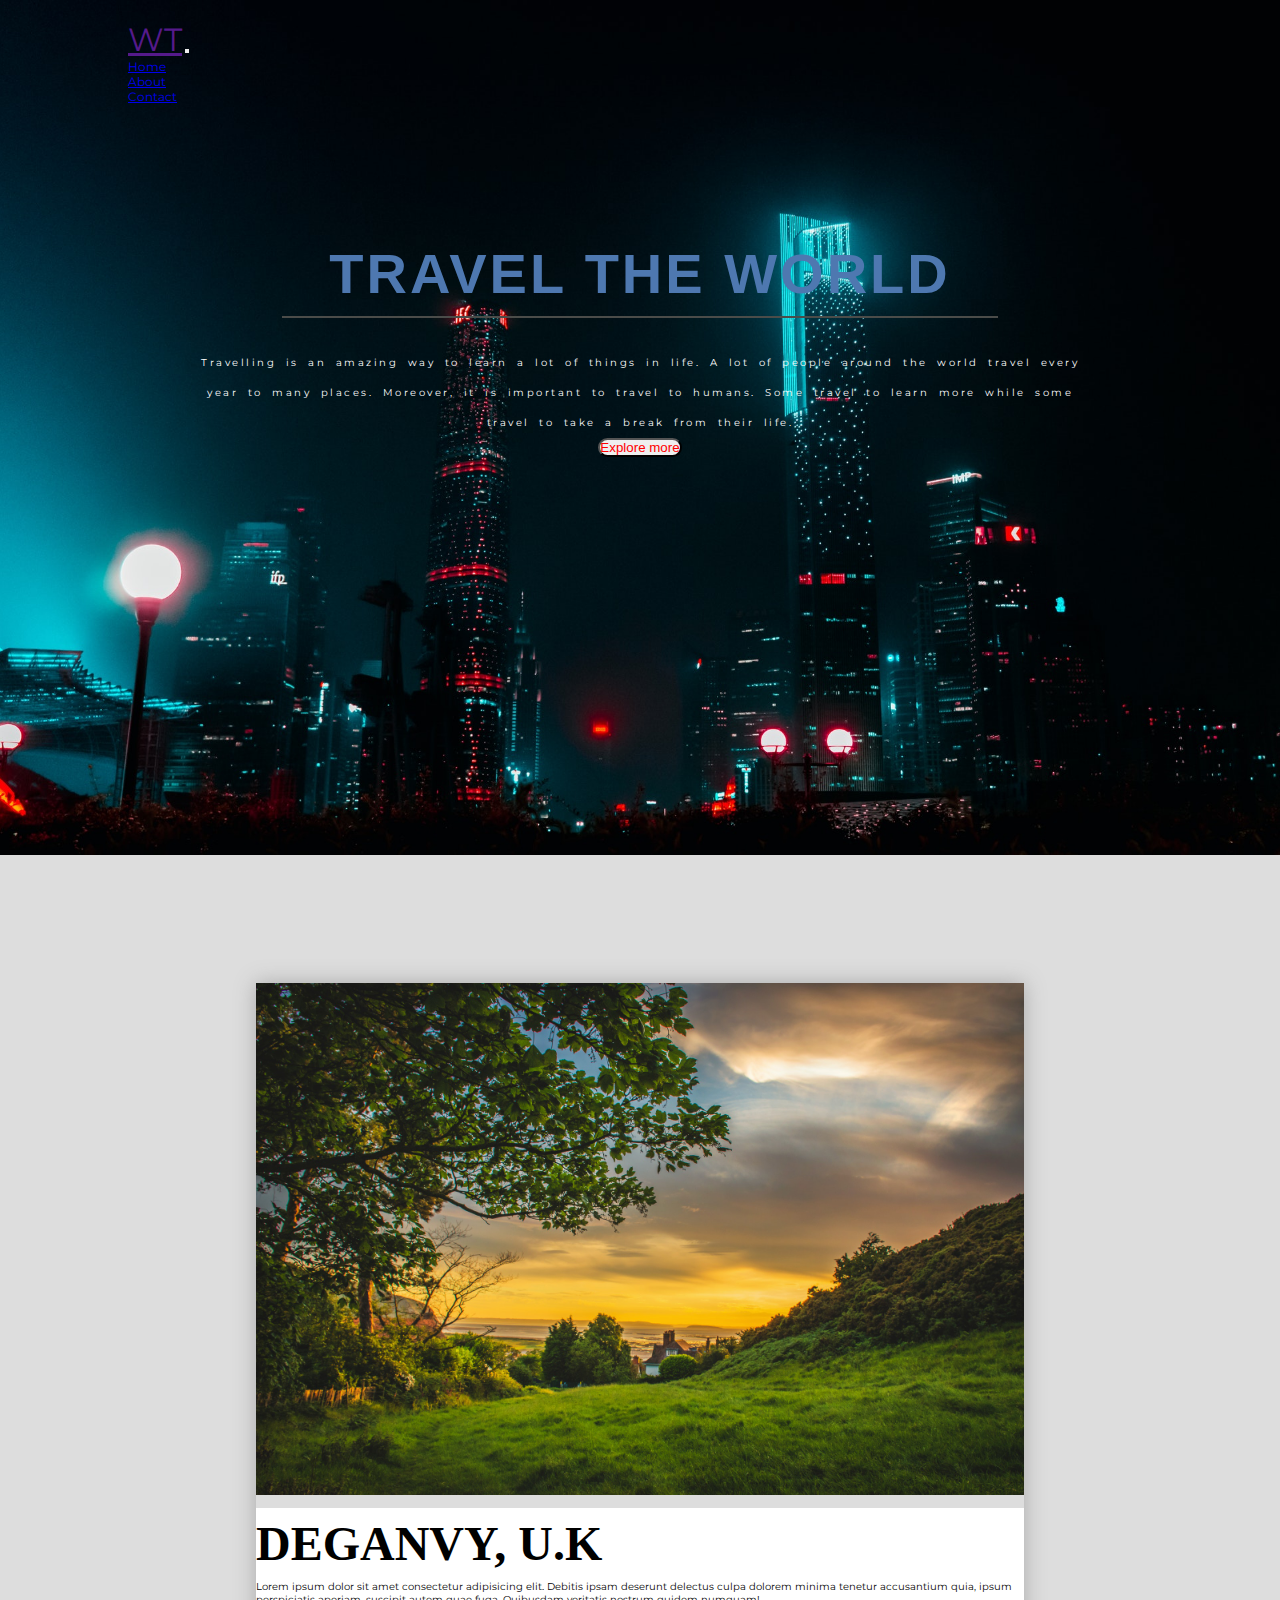
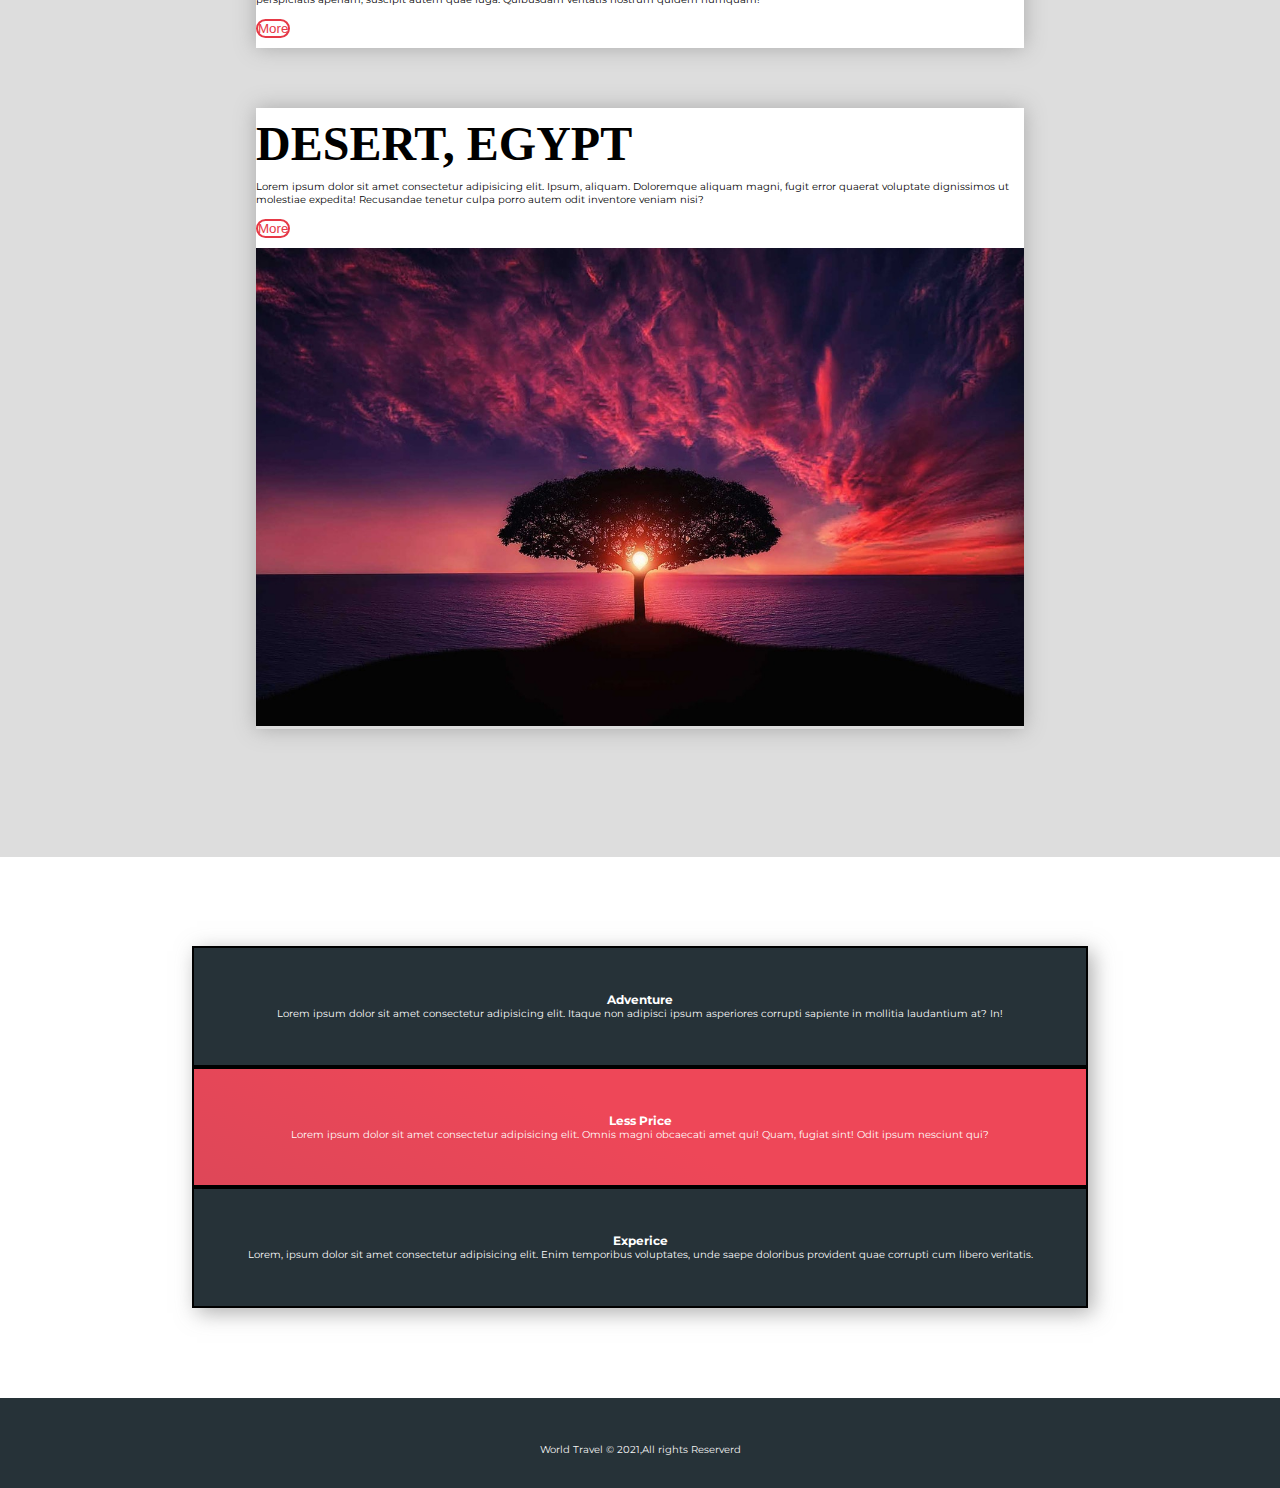
<file: index.html>
<!DOCTYPE html>
<html lang="en">

<head>
    <meta charset="UTF-8">
    <meta http-equiv="X-UA-Compatible" content="IE=edge">
    
    <meta name="viewport" content="width=device-width, initial-scale=1.0">
    <title>Welcome to our Travel website</title>

    <link rel="icon" href="favicon.ico?v=2">

    <!-- fontawesome -->
    <link rel="stylesheet" href="https://cdnjs.cloudflare.com/ajax/libs/font-awesome/6.1.1/css/all.min.css" integrity="sha512-KfkfwYDsLkIlwQp6LFnl8zNdLGxu9YAA1QvwINks4PhcElQSvqcyVLLD9aMhXd13uQjoXtEKNosOWaZqXgel0g==" crossorigin="anonymous" referrerpolicy="no-referrer" />

    <link rel="stylesheet" href="style.css">
    <link href="https://cdn.jsdelivr.net/npm/bootstrap@5.2.0-beta1/dist/css/bootstrap.min.css" rel="stylesheet" integrity="sha384-0evHe/X+R7YkIZDRvuzKMRqM+OrBnVFBL6DOitfPri4tjfHxaWutUpFmBp4vmVor" crossorigin="anonymous">


    <script src="https://cdn.jsdelivr.net/npm/@popperjs/core@2.11.5/dist/umd/popper.min.js" integrity="sha384-Xe+8cL9oJa6tN/veChSP7q+mnSPaj5Bcu9mPX5F5xIGE0DVittaqT5lorf0EI7Vk" crossorigin="anonymous"></script>
<script src="https://cdn.jsdelivr.net/npm/bootstrap@5.2.0-beta1/dist/js/bootstrap.min.js" integrity="sha384-kjU+l4N0Yf4ZOJErLsIcvOU2qSb74wXpOhqTvwVx3OElZRweTnQ6d31fXEoRD1Jy" crossorigin="anonymous"></script>


</head>

<body>
    <header class="header">
        
        <nav class="navbar navbar-expand-lg navbar-dark">
            <a class="navbar-brand" href="">WT</a>
            <button class="navbar-toggler" type="button" data-bs-toggle="collapse" data-bs-target="#navbarTogglerDemo01" aria-controls="navbarTogglerDemo01" aria-expanded="false" aria-label="Toggle navigation">
            <span class="navbar-toggler-icon"></span>
        </button>
            <div class="collapse navbar-collapse" id="navbarTogglerDemo01">
                <ul class="navbar-nav ms-auto">
                    <li class="nav-item dropdown">
                        <a class ="nav-link" styles=" "href="index.html">Home</a>
                    </li>
        
                    <li class="nav-item">
                        <a class ="nav-link"href="about.html">About</a>
                    </li>
        
                    <li class="nav-item">
                        <a class ="nav-link" href="contact.html">Contact</a>
                    </li>
                </ul>
            </div>
        </nav>
        <div class="header_content">
            <h1 class="travel">TRAVEL THE WORLD </h1>
            <p class="para">Travelling is an amazing way to learn a lot of things in life. A lot of people around the world travel every year to many places. Moreover, it is important to travel to humans. Some travel to learn more while some travel to take a break from
                their life.
            </p>
            <a href="#explore-places">
            <button type="button" class="btn btn-lg btn-light Explore_button"> Explore more</button>
        
            </a>
        </div>
    </header>


    <section class="showcase" id="explore-places">
        <div class="row row1">
            <div class="col-lg-6 col-md-6 img-con">
                <img class="image"src="images/showcase-photo3.jpg" alt="">
            </div>
            <div class="col-lg-6 col-md-6 text-">
                <div class="lg-heading">
                    <h2>DEGANVY, U.K</h2>
                <p>Lorem ipsum dolor sit amet consectetur adipisicing elit. Debitis ipsam deserunt delectus culpa dolorem minima tenetur accusantium quia, ipsum perspiciatis aperiam, suscipit autem quae fuga. Quibusdam veritatis nostrum quidem numquam!</p>
                
                <br>
                <button type="button" class="btn btn-dark btn-outline-light Explore_button btn-secondary">More</button>
                </div>
            </div>
        </div>

        <div class="row row2">
            <div class="col-lg-6 col-md-6 text-">
                <div class="lg-heading">
                <h2>DESERT, EGYPT</h2>
                <p>Lorem ipsum dolor sit amet consectetur adipisicing elit. Ipsum, aliquam. Doloremque aliquam magni, fugit error quaerat voluptate dignissimos ut molestiae expedita! Recusandae tenetur culpa porro autem odit inventore veniam nisi?</p>
            
                <br>
                <button type="button" class="btn btn-dark btn-outline-light btn-secondary">More</button>
                </div>
            </div>
            <div class="col-lg-6 col-md-6 img-con">




                <img class="image" src="images/showcase-photo1.jpg" alt="">
            </div>
        </div>
    </section>
    
    <section id="features">
        <!-- <div class="container"> -->
            <div class="row feature-row">
                <div class="feature-box col-lg-4">
                    <i class="fas fa-route fa-2x text-red"></i>
                    <h3>Adventure</h3>
                    <p>Lorem ipsum dolor sit amet consectetur adipisicing elit. Itaque non adipisci ipsum asperiores corrupti sapiente in mollitia laudantium at? In!</p>
                </div>
                <div class="feature-box-red col-lg-4">
                    <i class="fas fa-strikethrough fa-2x"></i> 
                    <h3>Less Price</h3>
                    <p>Lorem ipsum dolor sit amet consectetur adipisicing elit. Omnis magni obcaecati amet qui! Quam, fugiat sint! Odit ipsum nesciunt qui?</p>
                </div>
                <div class="feature-box col-lg-4">
                    <i class="icon fas fa-user-check fa-2x text-red"></i>
                    <h3>Experice</h3>
                    <p>Lorem, ipsum dolor sit amet consectetur adipisicing elit. Enim temporibus voluptates, unde saepe doloribus provident quae corrupti cum libero veritatis.</p>
                </div>
            </div>
        <!-- </div> -->
    </section>
    

    <footer class ="footer">
        <div class="social-media-link">
            <a href=""><i class="fa-brands fa-facebook fa-2x"></i></a>
            <a href=""><i class="fa-brands fa-instagram fa-2x"></i></a>
            <a href=""><i class="fa-brands fa-twitter fa-2x"></i></a>

        </div>
        <p> World Travel &copy; 2021,All rights Reserverd</p>
    </footer>


</body>

</html>
</file>
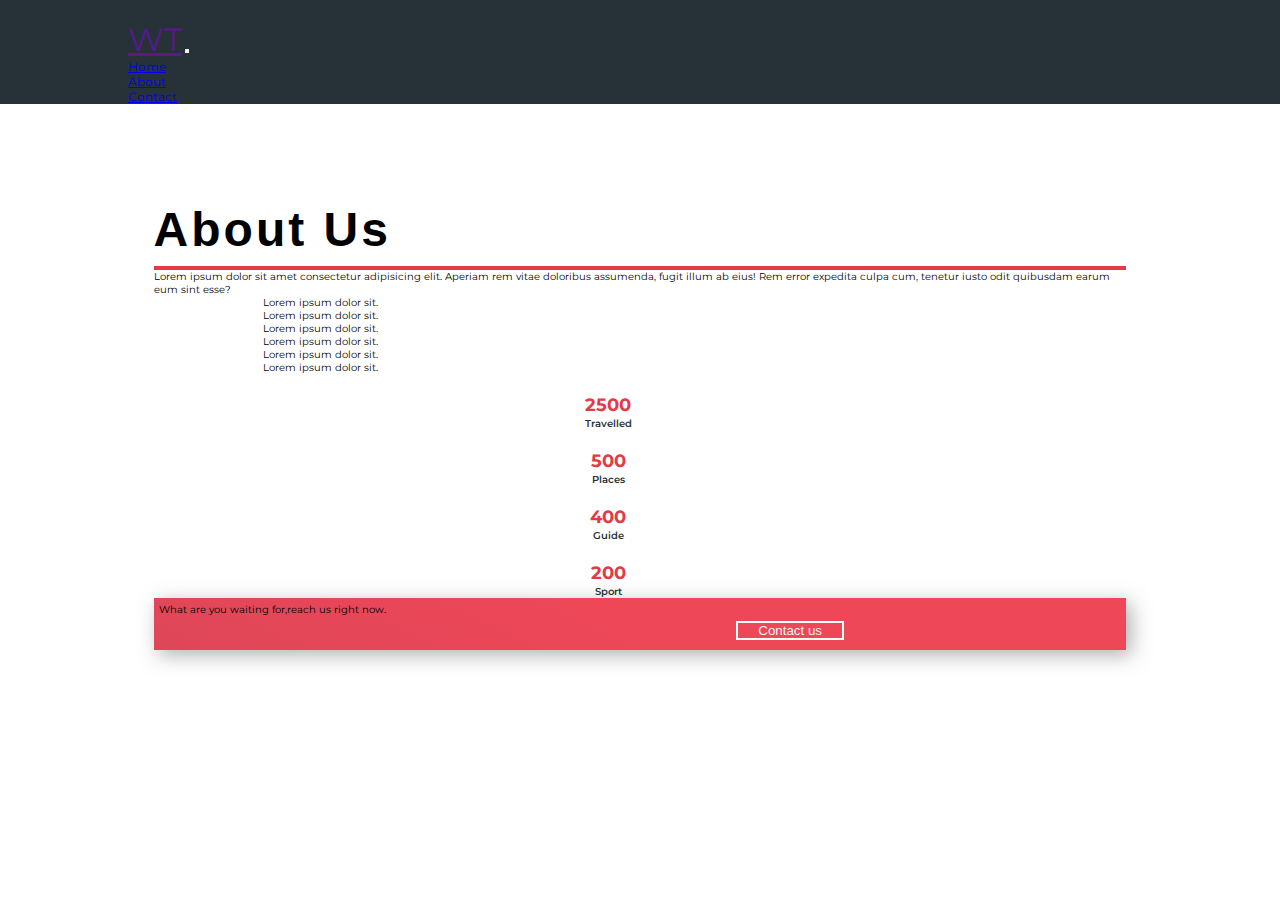
<file: about.html>
<!DOCTYPE html>
<html lang="en">
<head>
    <meta charset="UTF-8">
    <meta http-equiv="X-UA-Compatible" content="IE=edge">
    
    <meta name="viewport" content="width=device-width, initial-scale=1.0">
    <title>Welcome to our Travel website</title>

    <link rel="stylesheet" href="style.css">
    <link href="https://cdn.jsdelivr.net/npm/bootstrap@5.2.0-beta1/dist/css/bootstrap.min.css" rel="stylesheet" integrity="sha384-0evHe/X+R7YkIZDRvuzKMRqM+OrBnVFBL6DOitfPri4tjfHxaWutUpFmBp4vmVor" crossorigin="anonymous">

    <link rel="stylesheet" href="https://cdnjs.cloudflare.com/ajax/libs/font-awesome/6.1.1/css/all.min.css" integrity="sha512-KfkfwYDsLkIlwQp6LFnl8zNdLGxu9YAA1QvwINks4PhcElQSvqcyVLLD9aMhXd13uQjoXtEKNosOWaZqXgel0g==" crossorigin="anonymous" referrerpolicy="no-referrer" />

    <script src="https://cdn.jsdelivr.net/npm/@popperjs/core@2.11.5/dist/umd/popper.min.js" integrity="sha384-Xe+8cL9oJa6tN/veChSP7q+mnSPaj5Bcu9mPX5F5xIGE0DVittaqT5lorf0EI7Vk" crossorigin="anonymous"></script>
<script src="https://cdn.jsdelivr.net/npm/bootstrap@5.2.0-beta1/dist/js/bootstrap.min.js" integrity="sha384-kjU+l4N0Yf4ZOJErLsIcvOU2qSb74wXpOhqTvwVx3OElZRweTnQ6d31fXEoRD1Jy" crossorigin="anonymous"></script>
</head>
<body>
    
    <div class="container-fluid">
        <nav class="navbar navbar-expand-lg navbar-dark bg-color">
            <a class="navbar-brand" href="">WT</a>
            <button class="navbar-toggler" type="button" data-bs-toggle="collapse" data-bs-target="#navbarTogglerDemo01" aria-controls="navbarTogglerDemo01" aria-expanded="false" aria-label="Toggle navigation">
            <span class="navbar-toggler-icon"></span>
        </button>
            <div class="collapse navbar-collapse" id="navbarTogglerDemo01">
                <ul class="navbar-nav ms-auto">
                    <li class="nav-item dropdown">
                        <a class ="nav-link" styles=" "href="index.html">Home</a>
                    </li>
        
                    <li class="nav-item">
                        <a class ="nav-link"href="about.html">About</a>
                    </li>
        
                    <li class="nav-item">
                        <a class ="nav-link" href="contact.html">Contact</a>
                    </li>
                </ul>
            </div>
        </nav>
    </div>

    <section class="about">
        <div class="container">
            <h2 class="lg-heading2">About Us</h2>
            <p>Lorem ipsum dolor sit amet consectetur adipisicing elit. Aperiam rem vitae doloribus assumenda, fugit illum ab eius! Rem error expedita culpa cum, tenetur iusto odit quibusdam earum eum sint esse?</p>

            <div class="row about-row">
                <div class="col-lg-6 col-md-6 text">
                    <ul class="under">
                        <li><i class="fa-solid fa-check coler"></i>Lorem ipsum dolor sit.</li>
                        <li><i class="fa-solid fa-check coler"></i>Lorem ipsum dolor sit.</li>
                        <li><i class="fa-solid fa-check coler"></i>Lorem ipsum dolor sit.</li>
                    </ul>
                    
                </div>
                <div class="col-lg-6 col-md-6 text">
                    <ul class="under">
                        <li><i class="fa-solid fa-check coler"></i>Lorem ipsum dolor sit.</li>
                        <li><i class="fa-solid fa-check coler"></i>Lorem ipsum dolor sit.</li>
                        <li><i class="fa-solid fa-check coler"></i>Lorem ipsum dolor sit.</li>
                    </ul>
                    
                    
                </div>
            </div>

            
        </div>

        <div class="row rowabout">
            <div class="col-lg-3 text1">
                <p class="no">2500</p>
                <p class="te">Travelled</p>
            </div>
            <div class="col-lg-3 text1">
                <p class="no">500</p>
                <p class="te">Places</p>
            </div>
            <div class="col-lg-3 text1">
                <p class="no">400</p>
                <p class="te">Guide</p>
            </div>
            <div class="col-lg-3 text1">
                <p class="no">200</p>
                <p class="te">Sport</p>
            </div>

        </div>

        <div class="container">
            <div class="row banner">
                <div class="col-lg-6">
                    <p>What are you waiting for,reach us right now.</p>
                </div>
                <div class="col-lg-6 ds">
                    <a href="contact.html"><button class="but">Contact us</button></a>
                </div>
            </div>
        </div>
    </section>
</body>
</html>
</file>
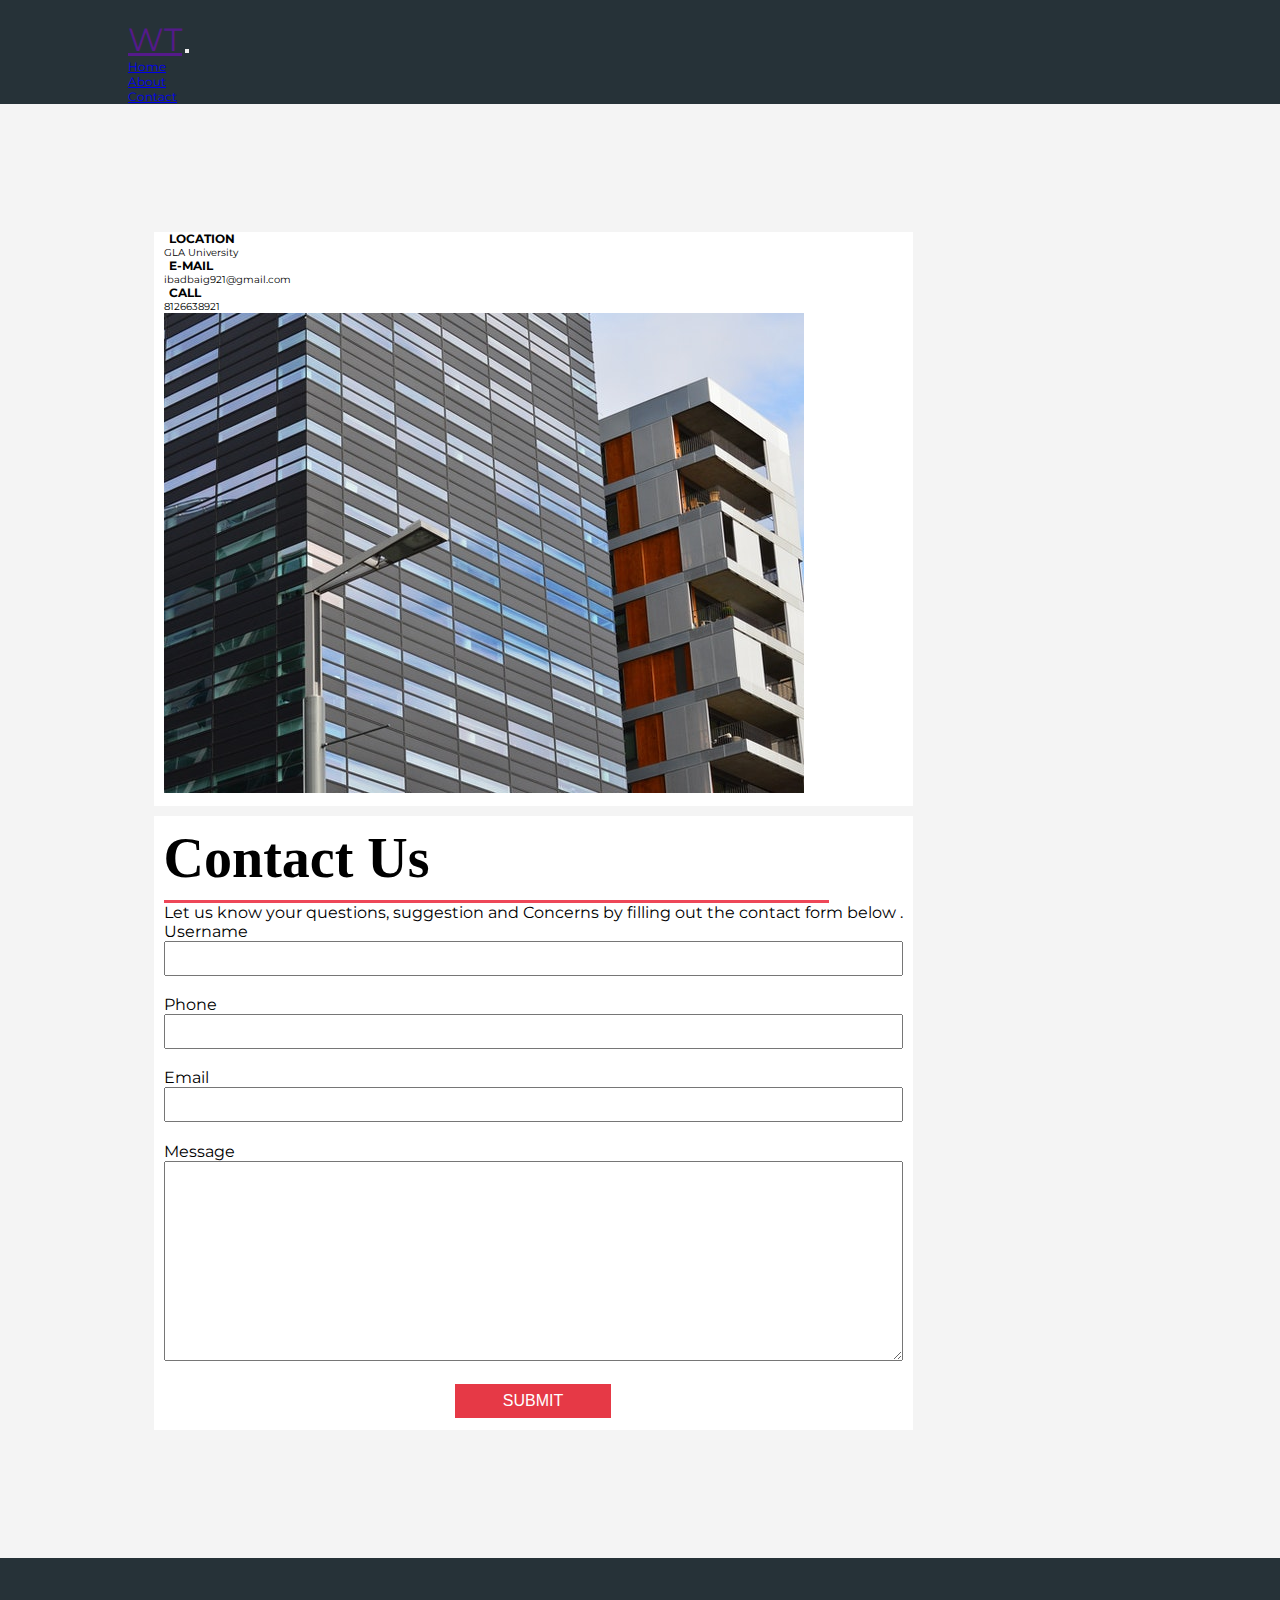
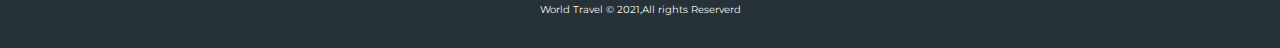
<file: contact.html>
<!DOCTYPE html>
<html lang="en">
<head>
    <meta charset="UTF-8">
    <meta http-equiv="X-UA-Compatible" content="IE=edge">
    <meta name="viewport" content="width=device-width, initial-scale=1.0">
    <title>Welcome to our Travel website</title>

    <link rel="stylesheet" href="style.css">
    <link href="https://cdn.jsdelivr.net/npm/bootstrap@5.2.0-beta1/dist/css/bootstrap.min.css" rel="stylesheet" integrity="sha384-0evHe/X+R7YkIZDRvuzKMRqM+OrBnVFBL6DOitfPri4tjfHxaWutUpFmBp4vmVor" crossorigin="anonymous">

    <link rel="stylesheet" href="https://cdnjs.cloudflare.com/ajax/libs/font-awesome/6.1.1/css/all.min.css" integrity="sha512-KfkfwYDsLkIlwQp6LFnl8zNdLGxu9YAA1QvwINks4PhcElQSvqcyVLLD9aMhXd13uQjoXtEKNosOWaZqXgel0g==" crossorigin="anonymous" referrerpolicy="no-referrer" />

    <script src="https://cdn.jsdelivr.net/npm/@popperjs/core@2.11.5/dist/umd/popper.min.js" integrity="sha384-Xe+8cL9oJa6tN/veChSP7q+mnSPaj5Bcu9mPX5F5xIGE0DVittaqT5lorf0EI7Vk" crossorigin="anonymous"></script>
<script src="https://cdn.jsdelivr.net/npm/bootstrap@5.2.0-beta1/dist/js/bootstrap.min.js" integrity="sha384-kjU+l4N0Yf4ZOJErLsIcvOU2qSb74wXpOhqTvwVx3OElZRweTnQ6d31fXEoRD1Jy" crossorigin="anonymous"></script>
</head>
<body>
    <div class="container-fluid">
        <nav class="navbar navbar-expand-lg navbar-dark bg-color">
            <a class="navbar-brand" href="">WT</a>
            <button class="navbar-toggler" type="button" data-bs-toggle="collapse" data-bs-target="#navbarTogglerDemo01" aria-controls="navbarTogglerDemo01" aria-expanded="false" aria-label="Toggle navigation">
            <span class="navbar-toggler-icon"></span>
        </button>
            <div class="collapse navbar-collapse" id="navbarTogglerDemo01">
                <ul class="navbar-nav ms-auto">
                    <li class="nav-item dropdown">
                        <a class ="nav-link" styles=" "href="index.html">Home</a>
                    </li>
        
                    <li class="nav-item">
                        <a class ="nav-link"href="about.html">About</a>
                    </li>
        
                    <li class="nav-item">
                        <a class ="nav-link" href="contact.html">Contact</a>
                    </li>
                </ul>
            </div>
        </nav>
    </div>

    <section class="contact-form">
        <div class="container">
            <div class="row rowcontact">
                
                <div class="col-lg-6 cont">
                    <div class="bc">
                        <div class="address-group">
                            <div class="fas fa-map-marker-alt fa-2x"></div>
                            <h3 class="text-grey">
                                Location
                            </h3>
                            <p>GLA University</p>
                        </div>
                        <div class="address-group">
                            <div class="fa-solid fa-envelope fa-2x"></div>
                            <h3 class="text-grey">
                                E-mail
                            <h3>
                                
                        </div>
                        <p>ibadbaig921@gmail.com</p>
                        <div class="address-group">
                            <div class="fas fa-phone-square-alt fa-2x"></div>
                            <h3 class="text-grey">
                                Call
                            </h3>
                            <p>8126638921</p>
                        </div>
                        <img src="./images/company-img.jpg" alt="Company-image">
                    </div>
                    </div>
                <div class="col-lg-6 form">
                    <div class="bc">
                        <h1>Contact Us</h1>
                    <p class="text-gray">Let us know your questions, suggestion and Concerns by filling out the contact form below .</p>

                    <div class="form-group">
                        <label for="username">Username</label>
                        <input type="text" name="" id="username">
                    </div>
                    <div class="form-group">
                        <label for="Phone">Phone</label>
                        <input type="text" name="" id="phone">
                    </div>
                    <div class="form-group">
                        <label for="email">Email</label>
                        <input type="text" name="" id="email">
                    </div>
                    <div class="form-group">
                        <label for="message">Message</label>
                        <textarea name="" id="message"></textarea>
                    </div>
                    <button type="submit">Submit</button>
                    </div>
                </div>
            </div>
        </div>
    </section>

    <footer class ="footer">
        <div class="social-media-link">
            <a href=""><i class="fa-brands fa-facebook fa-2x"></i></a>
            <a href=""><i class="fa-brands fa-instagram fa-2x"></i></a>
            <a href=""><i class="fa-brands fa-twitter fa-2x"></i></a>

        </div>
        <p> World Travel &copy; 2021,All rights Reserverd</p>
    </footer>
</body>
</html>
</file>
<file: style.css>
@import url('https://fonts.googleapis.com/css2?family=Montserrat:wght@100;400;500;700&display=swap');
* {
    margin: 0;
    padding: 0;
    box-sizing: border-box;
}

body {
    font-family: 'Montserrat', sans-serif;
    font-size: 10px;
}

.header {
    height: 95vh;
    background: url('images/header-image.jpg');
    background-position: center;
    background-size: cover;
    background-repeat: no-repeat;
}

h1 {  
    font-family: 'Montserrat, sans-serif'; 
    font-size: 3.5rem;
    line-height: 1.5; 
    font-weight: bold;

}


nav.navbar{

    padding-top: 20px;
    padding-left: 10%;
    padding-right: 10%;
    font-size:larger;
}
a.navbar-brand {
    font-size:xx-large;
    
    
    
}
li {
    padding-right:30px;
    
}
li .nav-link:hover{
    border-bottom: 1px solid white;
}

button.Explore_button{
    color: red;
    border-radius: 100px;
}
/* ***********showcase********** */
.showcase{
    background-color: #ddd;
    padding: 10rem 0;
}

.showcase{
    padding: 10% 20% 10% 20%;
    /* background-color: white; */
    
}
.row1{
    box-shadow: 0px 0px 20px 0px #aaa;
    margin-bottom: 60px;
}
.row2{
    
    box-shadow: 0px 0px 20px 0px #aaa;
}

.image{
    display: inline-block;
    width: 100%;

    object-fit: cover;
}
div.text-{
    background-color: white;
    text-align:left;
    /* font-size: 1.5rem; */
}
div.img-con{
    padding: 0px;
}
h2{
    
    font-family: 'Montserrat, sans-serif'; 
    font-size: 3rem;
    line-height: 1.5; 
    font-weight: bold;
    margin-top: 10px;
}
.lg-heading h2{
    margin-top: 10px;
}
.lg-heading p{
    width: 100%;
    height: 50%;
    
}
.text- .btn-secondary{
    border: 2px solid #e63946;
    border-radius: 2.5rem;
    color: #e63946;
    background-color: #ffff;
    margin-bottom: 10px;
}
.text- .btn-secondary:hover{
    background-color: #fcf3f2;
    border: 2px solid #e63946;
    
}

.header_content {
    /*background-color: white;*/
    /* max-width: 50%; */
    /* width: 80%; */
    margin: 0 auto;
    padding-top: 10%;
    margin-left: 15%;
    margin-right:15% ;
    text-align: center;
}

.header .para {
    padding-top: 30px;
    color: white;
    line-height: 30px;
    word-spacing: 4px;
    letter-spacing: 2.5px;
    /* background-color: #0000; */
}

.header .link {
    display: inline-block;
    border: 1px solid black;
    background-color: rgb(251, 250, 252);
    margin-top: 20px;
    border-radius: 25px;
    padding: 1%;
    color: rgba(15, 4, 4, 0.03);
}

.header .travel {
    width: 80%;
    margin: 0 auto;
    color: rgb(78, 120, 176);
    border-bottom: 2px solid rgb(75, 76, 73);
    font-family: 'Franklin Gothic Medium', 'Arial Narrow', Arial, sans-serif;
    letter-spacing: 3px;
}

.header_content a:link {
    color: black;
}

/* ***************features************* */

section .feature-row{

    margin: 0px;
    box-shadow: 5px 5px 20px 0px rgba(102, 102, 102, 0.521);
}
.feature-box-red{
    text-align: center;
    padding: 5%;
    border: 2px solid black;
    color: #ffff;
    background: linear-gradient(25deg,#de4758,#ee4758 50%);
}
#features{
    padding: 7% 15%;
}

.feature-box{
    text-align: center;
    padding: 5%;
    background-color: #263238;
    color: white;
    border: 2px solid black;
}
.text-red{
    color: #e63946;
}

footer{
    background-color: #263238;
    color: #f4f4f4;
    text-align: center;
    padding: 2rem;
}
.social-media-link i{
    margin: 1rem;
}
.social-media-link a{
    color: #f4f4f4;
}
.social-media-link a:hover{
    color: #aaa;
}


/*##################################### For About page */

div.container-fluid{
    padding: 0px;
    height: max-content;
}
.bg-color{
    background-color: #263238;
}
.lg-heading2{
    padding: 5rem 0rem;
    border-bottom:4px solid #e63946;
    padding-bottom: 0px;
    font-family: 'Arial Narrow', Arial, sans-serif;
    font-style: initial;
    letter-spacing: 3px;
}
.about-row{
    padding-left: 10%;
    padding-right: 10%;
}
div.text{
    padding: 0px;
    
    /* margin-left: 5px; */
}
ul{
    list-style: none;
}
.coler{
    color: #e63946;
    padding-right: .75rem;
}
.rowabout{
    /* background-color: #263238; */
    padding-left: 20%;
    padding-right: 25%;
    color: #e63946;
    text-align: center;
}

.no{
    color: #e63946;
    padding-top: 20px;
    margin-bottom: 1px;
    font-weight: bolder;
    font-size: large;
}
.te{
    color: #263238;
    font-weight:600;
    padding: 0%;
    /* font-size: large; */
}
.foot{
    background: linear-gradient(25deg,#de4758,#ee4758 50%);
}
div.banner{
    padding-left: 1%;
    padding-right: 12%;
    background: linear-gradient(25deg,#de4758,#ee4758 50%);
}
button.but{
    background-color:transparent;
    text-align: right;
    margin-left: 60%;
    margin-top: 5px;
    margin-bottom: 5px;
    padding-right: 20px;
    padding-left: 20px;
    border: 2px solid white;
    color: #f4f4f4;
}
button.but:hover{
    background-color: #e6636eeb;
}
div.container{
    padding-left: 12%;
    padding-right: 12%;
}
div.ds{
    padding: 0%;
}
div.row.banner{
    padding: 5px;
    box-shadow: 5px 5px 20px 0px rgba(102, 102, 102, 0.521);
}

/**************Contact Details**************/

div.cont{
    background-color: white;
}
.contact-form{
    padding-top: 10%;
    padding-bottom: 10%;
    background-color: #f4f4f4;
}

.address-group div{
    color: #e63946;
}
.rowcontact{
    display: inline-block;
    margin-right: 1rem;
}
.rowcontact h3{
    display: inline-block;
    text-transform: uppercase;
}
.text-grey{
    padding-left: 5px;
}
div.rowcontact img{
    max-width: 90%;
    min-height: 15rem;
    object-fit: cover;
    object-position: right;
}


/* Form Styling */

div.form{
    font-size: 1rem;
}
h1{
    border-bottom: 3px solid #ee4758;
}
.rowcontact .form h1{
    /* content: '';
    display: block; */
    border-bottom: 4px soild #ee4758;
    width: 90%;
    /* background-color: white; */
    
}
.form-group label{
    display: block;
}
.form-group input{
    padding: 0.5rem;
    width: 100%;
}
.form-group{
    margin-bottom: 1.2rem;
}
.form-group label::after{
    content: '';
    color: #e63946;
}
.form-group textarea{
    width: 100%;
    height: 200px;
}
.bc{
    background-color: #ffff;
    padding-left: 10px;
    padding-right: 10px;
    padding-bottom: 10px;

}

.form button{
    display: block;
    margin: 0 auto;
    padding: 0.5rem 3rem;
    font-size: 1rem;
    text-transform: uppercase;
    background-color: #e63946;
    color: #fff;
    outline: none;
    border: none;
    cursor: pointer;
    margin-bottom: 2px;
}

.form button:hover{
    background-color: #de4758;
}

div.cont{
    margin-bottom: 10px;
}
</file>
